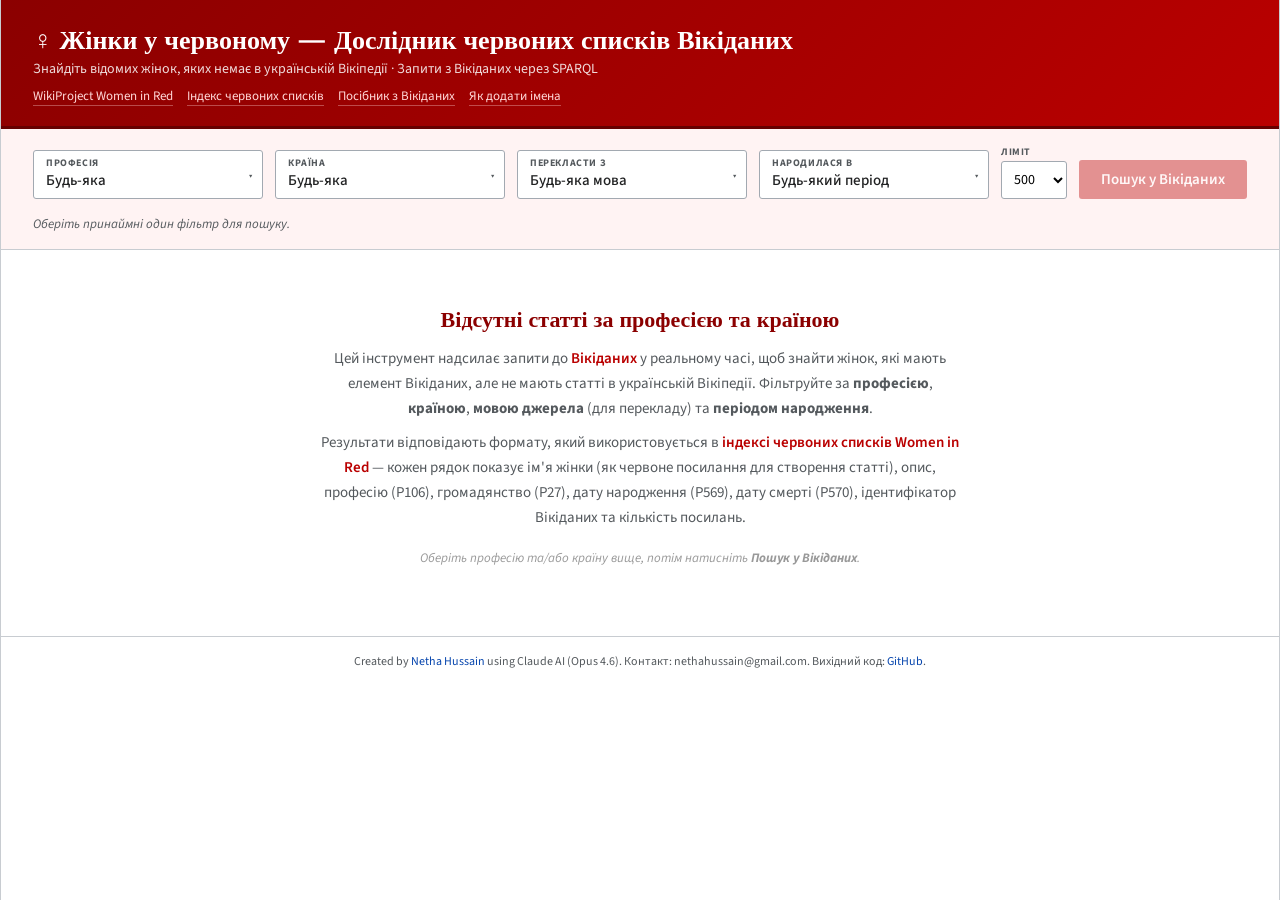
<file: tool-uk.html>
<!DOCTYPE html>
<html lang="uk">
<head>
<meta charset="UTF-8">
<meta name="viewport" content="width=device-width, initial-scale=1.0">
<title>Жінки у червоному — Дослідник червоних списків Вікіданих</title>
<link rel="icon" href="data:image/svg+xml,<svg xmlns='http://www.w3.org/2000/svg' viewBox='0 0 100 100'><text y='.9em' font-size='90'>♀</text></svg>">
<link href="https://fonts.googleapis.com/css2?family=Libre+Baskerville:ital,wght@0,400;0,700;1,400&family=Source+Sans+3:wght@400;500;600;700&display=swap" rel="stylesheet">
<style>
:root {
  --r:#BA0000;--rd:#8B0000;--rbg:#FFF3F3;
  --blue:#0645AD;--bg:#F6F6F6;--surface:#FFF;
  --border:#A2A9B1;--blight:#C8CCD1;--hdr:#EAECF0;
  --txt:#202122;--dim:#54595D;
}
*{margin:0;padding:0;box-sizing:border-box}
body{font-family:'Source Sans 3',sans-serif;background:var(--bg);color:var(--txt);-webkit-font-smoothing:antialiased}
a{color:var(--blue);text-decoration:none}a:hover{text-decoration:underline}

.page{max-width:1440px;margin:0 auto;background:var(--surface);min-height:100vh;border-left:1px solid var(--blight);border-right:1px solid var(--blight)}

.hdr{background:linear-gradient(135deg,var(--rd),var(--r));color:#fff;padding:24px 32px 20px;border-bottom:3px solid #660000}
.hdr h1{font-family:'Libre Baskerville',serif;font-size:26px;font-weight:700;margin-bottom:3px}
.hdr .sub{font-size:14px;opacity:.85}
.hdr-links{margin-top:8px;font-size:13px;display:flex;gap:14px;flex-wrap:wrap}
.hdr-links a{color:#FFD6D6;border-bottom:1px solid rgba(255,214,214,.35)}
.hdr-links a:hover{color:#fff;border-bottom-color:#fff;text-decoration:none}

.filters{padding:16px 32px;background:var(--rbg);border-bottom:1px solid var(--blight);display:flex;gap:12px;align-items:flex-end;flex-wrap:wrap}
.dd{position:relative;flex:1;min-width:200px;max-width:340px}
.dd-trigger{width:100%;display:flex;flex-direction:column;align-items:flex-start;padding:5px 12px 7px;background:#fff;border:1px solid var(--border);border-radius:3px;cursor:pointer;font-family:inherit;font-size:14px;position:relative;transition:border-color .15s}
.dd-trigger:hover{border-color:var(--r)}
.dd-trigger.has-val{border-color:var(--r);background:#FFF8F8}
.dd-label{font-size:10px;font-weight:700;text-transform:uppercase;letter-spacing:.06em;color:var(--dim)}
.dd-val{font-size:15px;color:var(--txt);font-weight:500}
.dd-chev{position:absolute;right:10px;top:50%;transform:translateY(-50%);font-size:11px;color:var(--dim)}
.dd-menu{position:absolute;top:calc(100% + 2px);left:0;right:0;background:#fff;border:1px solid var(--border);border-radius:3px;box-shadow:0 6px 20px rgba(0,0,0,.12);z-index:1000;max-height:370px;overflow-y:auto;scrollbar-width:thin}
.dd-search{width:100%;padding:9px 12px;border:none;border-bottom:1px solid var(--blight);font-family:inherit;font-size:14px;outline:none}
.dd-group{padding:7px 12px 3px;font-size:10px;font-weight:700;text-transform:uppercase;letter-spacing:.06em;color:var(--rd);background:#FAFAFA;border-top:1px solid var(--blight);position:sticky;top:0;z-index:1}
.dd-item{display:block;width:100%;text-align:left;padding:6px 12px 6px 20px;background:none;border:none;font-family:inherit;font-size:14px;color:var(--txt);cursor:pointer;transition:background .1s}
.dd-item:hover{background:var(--rbg)}
.dd-item.sel{background:#FFE0E0;font-weight:600;color:var(--rd)}
.dd-item.dd-clear{color:var(--r);font-weight:500;border-bottom:1px solid var(--blight);padding-left:12px}

.f-limit{display:flex;flex-direction:column;gap:2px}
.f-limit label{font-size:10px;font-weight:700;text-transform:uppercase;letter-spacing:.06em;color:var(--dim)}
.f-limit select{padding:7px 8px;border:1px solid var(--border);border-radius:3px;font-family:inherit;font-size:14px;background:#fff;cursor:pointer}

.go-btn{padding:9px 22px;background:var(--r);color:#fff;border:none;border-radius:3px;font-family:inherit;font-size:15px;font-weight:600;cursor:pointer;transition:background .15s;white-space:nowrap;display:flex;align-items:center;gap:8px;align-self:flex-end}
.go-btn:hover{background:var(--rd)}
.go-btn.off{opacity:.4;cursor:not-allowed}
.btn-spin{display:inline-block;width:14px;height:14px;border:2px solid rgba(255,255,255,.4);border-top-color:#fff;border-radius:50%;animation:sp .7s linear infinite}
@keyframes sp{to{transform:rotate(360deg)}}
.f-hint{width:100%;margin-top:4px;font-size:13px;color:var(--dim);font-style:italic}

.welcome{padding:56px 32px;text-align:center}
.welcome h2{font-family:'Libre Baskerville',serif;font-size:22px;color:var(--rd);margin-bottom:14px}
.welcome p{font-size:15px;color:var(--dim);max-width:640px;margin:0 auto 10px;line-height:1.65}
.wl{color:var(--r);font-weight:600}

.ld{padding:72px 32px;text-align:center}
.ld-spin{width:30px;height:30px;border:3px solid var(--blight);border-top-color:var(--r);border-radius:50%;animation:sp .7s linear infinite;margin:0 auto 14px}
.ld p{color:var(--dim);font-size:14px}
.ld .ld-sub{margin-top:5px;font-size:12px;color:#999}

.err{padding:36px 32px;text-align:center}
.err-box{display:inline-block;background:#FFF0F0;border:1px solid #FFCCCC;border-left:4px solid var(--r);padding:18px 24px;border-radius:3px;text-align:left;max-width:540px}
.err-box strong{color:var(--rd)}
.err-box p{margin-top:6px;font-size:14px;color:var(--dim);line-height:1.5}

.results{padding:18px 32px 36px}
.res-head{margin-bottom:14px;padding-bottom:10px;border-bottom:1px solid var(--blight)}
.res-head h2{font-family:'Libre Baskerville',serif;font-size:19px;color:var(--rd);margin-bottom:8px}
.res-intro{font-size:13px;color:var(--dim);line-height:1.6}
.res-intro a{color:var(--blue)}

.res-toolbar{display:flex;align-items:center;gap:14px;margin-bottom:6px;flex-wrap:wrap}
.res-count{font-size:14px;color:var(--dim)}
.res-filter{padding:5px 10px;border:1px solid var(--border);border-radius:3px;font-family:inherit;font-size:13px;width:200px}
.res-filter:focus{outline:none;border-color:var(--r)}
.sparql-btn{font-size:12px;color:var(--blue);border:1px solid var(--blight);padding:3px 10px;border-radius:3px;background:var(--bg)}
.sparql-btn:hover{background:#E8E8E8;text-decoration:none}

.tbl-wrap{overflow-x:auto}
table{width:100%;border-collapse:collapse;font-size:13px;line-height:1.5;border:1px solid var(--blight)}
thead tr{background:var(--hdr)}
th{padding:7px 6px;text-align:left;font-size:12px;font-weight:700;color:var(--txt);border:1px solid var(--blight);white-space:nowrap;user-select:none;vertical-align:bottom}
th.sortable{cursor:pointer}th.sortable:hover{background:#D9DDE2}
.sa{font-size:10px}.sa.dim{opacity:.3}
td{padding:4px 6px;border:1px solid var(--blight);vertical-align:top}
tbody tr:nth-child(even){background:#F8F9FA}
tbody tr:hover{background:#ECEEF1}

.c-num{text-align:right;color:var(--dim);width:38px;font-size:12px}
.c-name{white-space:nowrap}
.c-img{width:50px;text-align:center;padding:2px}
.c-img img{border-radius:3px;vertical-align:middle;max-height:50px;object-fit:cover}
.c-desc{color:var(--dim);font-size:12px;max-width:240px}
.c-occ{font-size:12px;max-width:200px}
.c-cty{font-size:13px;white-space:nowrap}
.c-date{white-space:nowrap;font-size:12px;text-align:center}
.c-item{white-space:nowrap;font-size:12px}
.c-sites{text-align:right;font-weight:600;width:56px}

.redlink{color:var(--r) !important;text-decoration:none}
.redlink:hover{text-decoration:underline}
.wd-link{color:var(--blue);font-family:monospace;font-size:12px}

.empty-msg{padding:36px;text-align:center;color:var(--dim);font-size:15px}
.res-foot{margin-top:14px;padding-top:10px;border-top:1px solid var(--blight);font-size:13px;color:var(--dim)}
.res-foot a{color:var(--blue)}

.page-footer{padding:16px 32px;border-top:1px solid var(--blight);font-size:12px;color:var(--dim);text-align:center}
.page-footer a{color:var(--blue)}

@media(max-width:768px){
  .hdr{padding:16px}.hdr h1{font-size:20px}
  .filters{padding:12px 16px;flex-direction:column}.dd{max-width:100%}
  .results{padding:12px 16px}
  .c-desc,.c-occ,.c-img{display:none}
  .res-filter{width:100%}
}
</style>
</head>
<body>
<div class="page" id="app">
  <!-- Header -->
  <header class="hdr">
    <h1>♀ Жінки у червоному — Дослідник червоних списків Вікіданих</h1>
    <p class="sub">Знайдіть відомих жінок, яких немає в українській Вікіпедії · Запити з Вікіданих через SPARQL</p>
    <div class="hdr-links">
      <a href="https://en.wikipedia.org/wiki/Wikipedia:WikiProject_Women_in_Red" target="_blank">WikiProject Women in Red</a>
      <a href="https://en.wikipedia.org/wiki/Wikipedia:WikiProject_Women_in_Red/Redlist_index" target="_blank">Індекс червоних списків</a>
      <a href="https://en.wikipedia.org/wiki/Wikipedia:WikiProject_Women_in_Red/Wikidata_redlist_guide" target="_blank">Посібник з Вікіданих</a>
      <a href="https://en.wikipedia.org/wiki/Wikipedia:WikiProject_Women_in_Red/How_to_add_names_to_Women_in_Red_lists" target="_blank">Як додати імена</a>
    </div>
  </header>

  <!-- Filters -->
  <div class="filters">
    <div class="dd" id="occ-dd">
      <button class="dd-trigger" onclick="toggleDropdown('occ')">
        <span class="dd-label">Професія</span>
        <span class="dd-val" id="occ-val">Будь-яка</span>
        <span class="dd-chev">▾</span>
      </button>
      <div class="dd-menu" id="occ-menu" style="display:none">
        <input class="dd-search" id="occ-search" placeholder="Пошук професій…" oninput="filterDropdown('occ')">
        <div id="occ-items"></div>
      </div>
    </div>
    <div class="dd" id="cty-dd">
      <button class="dd-trigger" onclick="toggleDropdown('cty')">
        <span class="dd-label">Країна</span>
        <span class="dd-val" id="cty-val">Будь-яка</span>
        <span class="dd-chev">▾</span>
      </button>
      <div class="dd-menu" id="cty-menu" style="display:none">
        <input class="dd-search" id="cty-search" placeholder="Пошук країн…" oninput="filterDropdown('cty')">
        <div id="cty-items"></div>
      </div>
    </div>
    <div class="dd" id="lang-dd">
      <button class="dd-trigger" onclick="toggleDropdown('lang')">
        <span class="dd-label">Перекласти з</span>
        <span class="dd-val" id="lang-val">Будь-яка мова</span>
        <span class="dd-chev">▾</span>
      </button>
      <div class="dd-menu" id="lang-menu" style="display:none">
        <input class="dd-search" id="lang-search" placeholder="Пошук мов…" oninput="filterDropdown('lang')">
        <div id="lang-items"></div>
      </div>
    </div>
    <div class="dd" id="era-dd">
      <button class="dd-trigger" onclick="toggleDropdown('era')">
        <span class="dd-label">Народилася в</span>
        <span class="dd-val" id="era-val">Будь-який період</span>
        <span class="dd-chev">▾</span>
      </button>
      <div class="dd-menu" id="era-menu" style="display:none">
        <input class="dd-search" id="era-search" placeholder="Пошук періодів…" oninput="filterDropdown('era')">
        <div id="era-items"></div>
      </div>
    </div>
    <div class="f-limit">
      <label>Ліміт</label>
      <select id="limit-select">
        <option value="100">100</option>
        <option value="200">200</option>
        <option value="500" selected>500</option>
        <option value="1000">1000</option>
      </select>
    </div>
    <button class="go-btn off" id="go-btn" onclick="doSearch()" disabled>Пошук у Вікіданих</button>
    <p class="f-hint" id="f-hint">Оберіть принаймні один фільтр для пошуку.</p>
  </div>

  <!-- Content -->
  <div id="content">
    <div class="welcome">
      <h2>Відсутні статті за професією та країною</h2>
      <p>
        Цей інструмент надсилає запити до <a class="wl" href="https://www.wikidata.org" target="_blank">Вікіданих</a> у
        реальному часі, щоб знайти жінок, які мають елемент Вікіданих, але не мають статті в українській Вікіпедії.
        Фільтруйте за <strong>професією</strong>, <strong>країною</strong>, <strong>мовою джерела</strong> (для перекладу) та <strong>періодом народження</strong>.
      </p>
      <p>
        Результати відповідають формату, який використовується в
        <a class="wl" href="https://en.wikipedia.org/wiki/Wikipedia:WikiProject_Women_in_Red/Redlist_index" target="_blank">
          індексі червоних списків Women in Red
        </a> — кожен рядок показує ім'я жінки (як червоне посилання для створення статті), опис, професію (P106),
        громадянство (P27), дату народження (P569), дату смерті (P570), ідентифікатор Вікіданих та кількість посилань.
      </p>
      <p style="margin-top:18px;font-size:13px;font-style:italic;color:#999">
        Оберіть професію та/або країну вище, потім натисніть <strong>Пошук у Вікіданих</strong>.
      </p>
    </div>
  </div>

  <!-- Footer -->
  <div class="page-footer">
    Created by <a href="https://en.wikipedia.org/wiki/User:Netha_Hussain" target="_blank">Netha Hussain</a> using Claude AI (Opus 4.6). Контакт: nethahussain&#64;gmail.com. Вихідний код: <a href="https://github.com/nethahussain/wir-redlist-explorer" target="_blank">GitHub</a>.
  </div>
</div>

<script>
// ── DATA ─────────────────────────────────────────────────────────────────────
const OCCUPATIONS = {
  "Academics":["Q3400985"],
  "Activists":["Q15253558"],
  "Actors":["Q33999"],
  "Alpine skiers":["Q4144610"],
  "Animators":["Q266569"],
  "Anthropologists":["Q4773904"],
  "Archaeologists":["Q3621491"],
  "Archers":["Q13382355"],
  "Architects":["Q42973"],
  "Art critics":["Q4164507"],
  "Art historians":["Q1792450"],
  "Astronauts":["Q11631"],
  "Astronomers":["Q11063"],
  "Astrophysicists":["Q752129"],
  "Athletes":["Q2066131"],
  "Authors":["Q482980"],
  "Aviators":["Q2095549"],
  "Badminton players":["Q13141064"],
  "Bankers":["Q806798"],
  "Basketball players":["Q3665646"],
  "Biographers":["Q18814623"],
  "Biologists":["Q864503"],
  "Botanists":["Q2374149"],
  "Boxers":["Q11338576"],
  "Businesspeople":["Q43845","Q131524"],
  "Calligraphers":["Q3303330"],
  "Canoeists":["Q13382566"],
  "Cartoonists":["Q1114448"],
  "Ceramicists":["Q7541856"],
  "Chemists":["Q593644"],
  "Chess players":["Q10873124"],
  "Children's writers":["Q4853732"],
  "Choreographers":["Q2490358"],
  "Civil rights activists":["Q1021386"],
  "Collectors":["Q3243461"],
  "Columnists":["Q1086863"],
  "Comedians":["Q245068"],
  "Comics writers":["Q11892507"],
  "Composers":["Q36834"],
  "Computer scientists":["Q82594"],
  "Conductors (music)":["Q158852"],
  "Cooks & chefs":["Q3499072"],
  "Costume designers":["Q1323191"],
  "Cricketers":["Q12299841"],
  "Critics":["Q6430706"],
  "Cross-country skiers":["Q13382608"],
  "Curators":["Q674426"],
  "Cyclists":["Q2309784"],
  "Dancers":["Q5716684"],
  "Dentists":["Q27349"],
  "Diplomats":["Q193391"],
  "Ecologists":["Q15839134"],
  "Economists":["Q188094"],
  "Editors":["Q1607826"],
  "Educational specialists":["Q5341303","Q1569495","Q901222"],
  "Educators":["Q1056391","Q37226","Q974144"],
  "Engineers":["Q81096"],
  "Engravers":["Q329439"],
  "Entomologists":["Q3055126"],
  "Environmentalists":["Q3578589"],
  "Epidemiologists":["Q12765408"],
  "Equestrians":["Q13382603"],
  "Essayists":["Q11774202"],
  "Explorers":["Q11900058"],
  "Fashion designers":["Q3501317"],
  "Feminists":["Q34074720"],
  "Fencers":["Q13381689"],
  "Figure skaters":["Q13381572"],
  "Film critics":["Q1350157"],
  "Film directors":["Q2526255"],
  "Film producers":["Q3282637"],
  "Firefighters":["Q107711"],
  "Flautists":["Q12902372"],
  "Folklorists":["Q15214752"],
  "Football players":["Q937857"],
  "Geneticists":["Q3126128"],
  "Geographers":["Q901402"],
  "Geologists":["Q520549"],
  "Graphic designers":["Q627325"],
  "Guitarists":["Q855091"],
  "Gymnasts":["Q15117302"],
  "Gynecologists":["Q15924224"],
  "Harpists":["Q3127709"],
  "Historians":["Q201788"],
  "Hockey players":["Q11774891"],
  "Human rights activists":["Q1476215"],
  "Illustrators":["Q644687"],
  "Industrialists":["Q6606110"],
  "Inventors":["Q205375"],
  "Jewellery designers":["Q2519376"],
  "Journalists":["Q1930187"],
  "Judges":["Q16533"],
  "Judokas":["Q6665249"],
  "Labor activists":["Q7886765"],
  "Lawyers":["Q40348"],
  "Librarians":["Q182436"],
  "Linguists":["Q14467526"],
  "Literary critics":["Q4263842"],
  "Magistrates":["Q4594605"],
  "Managers":["Q2462658"],
  "Martial artists":["Q14373094"],
  "Mathematicians":["Q170790"],
  "Midwives":["Q185196"],
  "Military personnel":["Q47064"],
  "Miniaturists":["Q10862983"],
  "Missionaries":["Q219477"],
  "Models":["Q4610556"],
  "Monarchs":["Q116"],
  "Muralists":["Q3374326"],
  "Musicians":["Q639669"],
  "Neuroscientists":["Q6337803"],
  "Aristocrats":["Q2478141"],
  "Notaries":["Q189010"],
  "Novelists":["Q6625963"],
  "Nuns":["Q191808"],
  "Nurses":["Q186360"],
  "Opera singers":["Q2865819"],
  "Organists":["Q765778"],
  "Painters":["Q1028181"],
  "Paleontologists":["Q1662561"],
  "Pediatricians":["Q1919436"],
  "Pharmacists":["Q105186"],
  "Philologists":["Q13418253"],
  "Photographers":["Q33231"],
  "Philanthropists":["Q12362622"],
  "Physicians":["Q39631"],"Physicists":["Q169470"],
  "Pianists":["Q486748"],
  "Playwrights":["Q214917"],
  "Poets":["Q49757"],
  "Police officers":["Q361593"],
  "Politicians":["Q82955"],
  "Presenters":["Q13590141"],
  "Printmakers":["Q11569986"],
  "Professors":["Q121594"],
  "Prosecutors":["Q600751"],
  "Psychiatrists":["Q211346"],
  "Psychologists":["Q212980"],
  "Publishers":["Q2516866"],
  "Radio presenters":["Q2722764"],
  "Religious leaders":["Q2259451"],
  "Researchers":["Q1650915"],
  "Resistance fighters":["Q1397808"],
  "Revolutionaries":["Q3242115"],
  "Rowers":["Q13382576"],
  "Rugby players":["Q14089670"],
  "Sailors":["Q476246"],
  "Screenwriters":["Q28389"],
  "Sculptors":["Q1281618"],
  "Shooters":["Q17486376"],
  "Singers":["Q177220"],
  "Social workers":["Q7019111"],
  "Sociologists":["Q2306091"],
  "Songwriters":["Q753110"],
  "Speed skaters":["Q15117395"],
  "Spies":["Q9352089"],
  "Statisticians":["Q2732142"],
  "Suffragists":["Q27532437"],
  "Surgeons":["Q774306"],
  "Swimmers":["Q10843402"],
  "Table tennis players":["Q13219587"],
  "Technologists":["Q5482740"],
  "Television presenters":["Q947873"],
  "Tennis players":["Q10833314"],
  "Textile artists":["Q5322166"],
  "Theatre directors":["Q3387717"],
  "Theologians":["Q1234713"],
  "Track & field athletes":["Q11513337"],
  "Trade unionists":["Q15627169"],
  "Translators":["Q333634"],
  "University teachers":["Q1622272"],
  "Veterinarians":["Q202883"],
  "Violinists":["Q1259917"],
  "Visual artists":["Q3391743"],
  "Voice actresses":["Q2405480"],
  "Volleyball players":["Q15117415"],
  "Water polo players":["Q17524364"],
  "Weavers":["Q18939491"],
  "Weightlifters":["Q13381376"],
  "Wrestlers":["Q13474373"],
  "Writers":["Q36180"],
  "Zoologists":["Q350979"]
};

const COUNTRIES = {
  "Africa": {
    "Algeria":"Q262","Cameroon":"Q1009","DR Congo":"Q974","Egypt":"Q79",
    "Ethiopia":"Q115","Ghana":"Q117","Kenya":"Q114","Madagascar":"Q1019",
    "Malawi":"Q1020","Morocco":"Q1028","Mozambique":"Q1029","Nigeria":"Q1033",
    "Rwanda":"Q1037","Senegal":"Q1041","South Africa":"Q258",
    "Tanzania":"Q924","Tunisia":"Q948","Uganda":"Q1036","Zimbabwe":"Q954"
  },
  "Americas": {
    "Argentina":"Q414","Bolivia":"Q750","Brazil":"Q155","Canada":"Q16",
    "Chile":"Q298","Colombia":"Q739","Cuba":"Q241","Ecuador":"Q736",
    "Guatemala":"Q774","Haiti":"Q790","Jamaica":"Q766","Mexico":"Q96",
    "Paraguay":"Q733","Peru":"Q419","Trinidad & Tobago":"Q754",
    "United States":"Q30","Uruguay":"Q77","Venezuela":"Q717"
  },
  "Asia": {
    "Afghanistan":"Q889","Bangladesh":"Q902","Cambodia":"Q424",
    "China":"Q148","India":"Q668","Indonesia":"Q252","Iran":"Q794",
    "Iraq":"Q796","Israel":"Q801","Japan":"Q17","Kazakhstan":"Q232",
    "South Korea":"Q884","Malaysia":"Q833","Mongolia":"Q711",
    "Myanmar":"Q836","Nepal":"Q837","Pakistan":"Q843",
    "Philippines":"Q928","Singapore":"Q334","Sri Lanka":"Q854",
    "Taiwan":"Q865","Thailand":"Q869","Turkey":"Q43","Vietnam":"Q881"
  },
  "Europe": {
    "Albania":"Q222","Austria":"Q40","Belgium":"Q31",
    "Bosnia & Herzegovina":"Q225","Bulgaria":"Q219","Croatia":"Q224",
    "Czech Republic":"Q213","Denmark":"Q35","Estonia":"Q191",
    "Finland":"Q33","France":"Q142","Germany":"Q183","Greece":"Q41",
    "Hungary":"Q28","Iceland":"Q189","Ireland":"Q27","Italy":"Q38",
    "Latvia":"Q211","Lithuania":"Q37","Netherlands":"Q55","Norway":"Q20",
    "Poland":"Q36","Portugal":"Q45","Romania":"Q218","Russia":"Q159",
    "Serbia":"Q403","Slovakia":"Q214","Slovenia":"Q215","Spain":"Q29",
    "Sweden":"Q34","Switzerland":"Q39","Ukraine":"Q212",
    "United Kingdom":"Q145"
  },
  "West Asia": {
    "Bahrain":"Q398","Jordan":"Q810","Kuwait":"Q817","Lebanon":"Q822",
    "Oman":"Q842","Palestine":"Q219060","Qatar":"Q846",
    "Saudi Arabia":"Q851","Syria":"Q858","United Arab Emirates":"Q878",
    "Yemen":"Q805"
  },
  "Oceania & Pacific": {
    "Australia":"Q408","Fiji":"Q712","New Zealand":"Q664",
    "Papua New Guinea":"Q691","Samoa":"Q683"
  }
};

const LANGUAGES = {
  "Arabic":"ar","Bengali":"bn","Catalan":"ca","Chinese":"zh",
  "Czech":"cs","Danish":"da","Dutch":"nl","Esperanto":"eo",
  "Finnish":"fi","French":"fr","German":"de","Greek":"el",
  "Hebrew":"he","Hindi":"hi","Hungarian":"hu","Indonesian":"id",
  "Italian":"it","Japanese":"ja","Korean":"ko","Malay":"ms",
  "Norwegian":"no","Persian":"fa","Polish":"pl","Portuguese":"pt",
  "Romanian":"ro","Russian":"ru","Serbian":"sr","Spanish":"es",
  "Swedish":"sv","Tamil":"ta","Thai":"th","Turkish":"tr",
  "Ukrainian":"uk","Urdu":"ur","Vietnamese":"vi"
};

const ERAS = {};
// Centuries
for (let c = 21; c >= 1; c--) {
  const s = c === 21 ? '2000' : c === 20 ? '1900' : c === 19 ? '1800' : c === 18 ? '1700'
    : c === 17 ? '1600' : c === 16 ? '1500' : c === 15 ? '1400' : c === 14 ? '1300'
    : c === 13 ? '1200' : c === 12 ? '1100' : c === 11 ? '1000' : c === 10 ? '0900'
    : c === 9 ? '0800' : c === 8 ? '0700' : c === 7 ? '0600' : c === 6 ? '0500'
    : c === 5 ? '0400' : c === 4 ? '0300' : c === 3 ? '0200' : c === 2 ? '0100' : '0001';
  const e = c === 21 ? '2099' : c === 20 ? '1999' : c === 19 ? '1899' : c === 18 ? '1799'
    : c === 17 ? '1699' : c === 16 ? '1599' : c === 15 ? '1499' : c === 14 ? '1399'
    : c === 13 ? '1299' : c === 12 ? '1199' : c === 11 ? '1099' : c === 10 ? '0999'
    : c === 9 ? '0899' : c === 8 ? '0799' : c === 7 ? '0699' : c === 6 ? '0599'
    : c === 5 ? '0499' : c === 4 ? '0399' : c === 3 ? '0299' : c === 2 ? '0199' : '0099';
  const suf = c === 1 ? 'st' : c === 2 ? 'nd' : c === 3 ? 'rd' : 'th';
  ERAS[c + suf + ' century'] = {start: s, end: e};
}
// Decades (1500s–2020s)
for (let d = 2020; d >= 1500; d -= 10) {
  ERAS[d + 's'] = {start: '' + d, end: '' + (d + 9)};
}

const ALL_LANG = Object.entries(LANGUAGES).map(([name, code]) => ({name, code})).sort((a,b) => a.name.localeCompare(b.name));
const ALL_ERA = Object.entries(ERAS).map(([name, range]) => ({name, ...range}));

// ── STATE ────────────────────────────────────────────────────────────────────
let selectedOcc = null;   // {name, qids}
let selectedCty = null;   // {name, qId, region}
let selectedLang = null;  // {name, code}
let selectedEra = null;   // {name, start, end}
let currentResults = [];
let sortCol = "sites";
let sortDir = "desc";
let tableFilterText = "";
let isLoading = false;
let lastQuery = "";

// ── FLATTEN ──────────────────────────────────────────────────────────────────
function flattenOcc() {
  const out = [];
  for (const [name, qids] of Object.entries(OCCUPATIONS))
    out.push({name, qids});
  out.sort((a,b) => a.name.localeCompare(b.name));
  return out;
}
function flattenCty() {
  const out = [];
  for (const [region, items] of Object.entries(COUNTRIES))
    for (const [name, qId] of Object.entries(items))
      out.push({region, name, qId});
  out.sort((a,b) => a.name.localeCompare(b.name));
  return out;
}
const ALL_OCC = flattenOcc();
const ALL_CTY = flattenCty();

// ── DROPDOWN LOGIC ───────────────────────────────────────────────────────────
function getItemsForType(type) {
  if (type === 'occ') return ALL_OCC;
  if (type === 'cty') return ALL_CTY;
  if (type === 'lang') return ALL_LANG;
  if (type === 'era') return ALL_ERA;
  return [];
}
function getSelectedForType(type) {
  if (type === 'occ') return selectedOcc;
  if (type === 'cty') return selectedCty;
  if (type === 'lang') return selectedLang;
  if (type === 'era') return selectedEra;
  return null;
}

function buildDropdownItems(type) {
  const container = document.getElementById(type + '-items');
  const items = getItemsForType(type);
  const showGroups = type === 'cty';
  const groupKey = 'region';
  const search = document.getElementById(type + '-search').value.toLowerCase();
  const selected = getSelectedForType(type);

  const filtered = items.filter(o =>
    o.name.toLowerCase().includes(search) ||
    (showGroups && o[groupKey].toLowerCase().includes(search))
  );

  let html = '';
  if (selected) {
    html += `<button class="dd-item dd-clear" onclick="clearSelection('${type}')">✕ Очистити</button>`;
  }
  let lastGroup = '';
  for (const o of filtered) {
    if (showGroups && o[groupKey] !== lastGroup) {
      lastGroup = o[groupKey];
      html += `<div class="dd-group">${esc(lastGroup)}</div>`;
    }
    const isSel = selected && selected.name === o.name;
    const pad = showGroups ? '' : ' style="padding-left:12px"';
    html += `<button class="dd-item${isSel ? ' sel' : ''}"${pad} onclick="selectItem('${type}','${esc(o.name)}')">${esc(o.name)}</button>`;
  }
  container.innerHTML = html;
}

function toggleDropdown(type) {
  ['occ','cty','lang','era'].filter(t => t !== type).forEach(t =>
    document.getElementById(t + '-menu').style.display = 'none');
  const menu = document.getElementById(type + '-menu');
  const vis = menu.style.display === 'none';
  menu.style.display = vis ? 'block' : 'none';
  if (vis) {
    document.getElementById(type + '-search').value = '';
    buildDropdownItems(type);
    document.getElementById(type + '-search').focus();
  }
}

function filterDropdown(type) {
  buildDropdownItems(type);
}

function selectItem(type, name) {
  const items = getItemsForType(type);
  const found = items.find(o => o.name === name) || null;
  const defaults = {occ:'Будь-яка', cty:'Будь-яка', lang:'Будь-яка мова', era:'Будь-який період'};
  if (type === 'occ') selectedOcc = found;
  else if (type === 'cty') selectedCty = found;
  else if (type === 'lang') selectedLang = found;
  else if (type === 'era') selectedEra = found;
  document.getElementById(type + '-val').textContent = name;
  document.getElementById(type + '-dd').querySelector('.dd-trigger').classList.add('has-val');
  document.getElementById(type + '-menu').style.display = 'none';
  updateSearchBtn();
}

function clearSelection(type) {
  const defaults = {occ:'Будь-яка', cty:'Будь-яка', lang:'Будь-яка мова', era:'Будь-який період'};
  if (type === 'occ') selectedOcc = null;
  else if (type === 'cty') selectedCty = null;
  else if (type === 'lang') selectedLang = null;
  else if (type === 'era') selectedEra = null;
  document.getElementById(type + '-val').textContent = defaults[type];
  document.getElementById(type + '-dd').querySelector('.dd-trigger').classList.remove('has-val');
  document.getElementById(type + '-menu').style.display = 'none';
  updateSearchBtn();
}

function updateSearchBtn() {
  const btn = document.getElementById('go-btn');
  const hint = document.getElementById('f-hint');
  const can = selectedOcc || selectedCty || selectedLang || selectedEra;
  btn.disabled = !can || isLoading;
  btn.classList.toggle('off', !can);
  hint.style.display = can ? 'none' : 'block';
}

// Close dropdowns on outside click
document.addEventListener('mousedown', function(e) {
  ['occ','cty','lang','era'].forEach(t => {
    if (!document.getElementById(t + '-dd').contains(e.target))
      document.getElementById(t + '-menu').style.display = 'none';
  });
});

// ── SPARQL ───────────────────────────────────────────────────────────────────
function buildQuery(occQIds, ctyQId, langCode, era, limit) {
  const hasOcc = occQIds && occQIds.length > 0;
  const hasCty = !!ctyQId;
  const hasLang = !!langCode;
  const hasEra = !!era;
  const occValues = hasOcc ? occQIds.map(q => 'wd:' + q).join(' ') : '';
  const occFilter = hasOcc ? '?item wdt:P106 ?occ . VALUES ?occ { ' + occValues + ' }' : '';
  const ctyFilter = hasCty
    ? '{ { ?item (wdt:P27|wdt:P17|wdt:P495|wdt:P1532) wd:' + ctyQId + ' . } UNION { ?item (wdt:P19/wdt:P17) wd:' + ctyQId + ' . } }'
    : '';
  const langFilter = hasLang
    ? `?srcArticle schema:about ?item ; schema:isPartOf <https://${langCode}.wikipedia.org/> .`
    : '';
  const eraFilter = hasEra
    ? `?item wdt:P569 ?_dob_filter . FILTER(?_dob_filter >= "${era.start}-01-01"^^xsd:dateTime && ?_dob_filter < "${String(parseInt(era.end)+1).padStart(4,'0')}-01-01"^^xsd:dateTime)`
    : '';

  return `SELECT ?item ?itemLabel ?itemDescription
  (SAMPLE(?_dob) AS ?dob) (SAMPLE(?_dod) AS ?dod)
  (GROUP_CONCAT(DISTINCT ?_countryLabel; separator=", ") AS ?countryLabel)
  (GROUP_CONCAT(DISTINCT ?_occLabel; separator=", ") AS ?occupations)
  (SAMPLE(?_image) AS ?image)
  (COUNT(DISTINCT ?sitelink) AS ?sites)
WHERE {
  ?item wdt:P31 wd:Q5 ;
        wdt:P21 wd:Q6581072 .
  ${occFilter}
  ${ctyFilter}
  ${langFilter}
  ${eraFilter}
  OPTIONAL { ?item wdt:P569 ?_dob . }
  OPTIONAL { ?item wdt:P570 ?_dod . }
  OPTIONAL { ?item wdt:P27 ?_country . ?_country rdfs:label ?_countryLabel . FILTER(LANG(?_countryLabel) IN ("uk", "en", "mul")) }
  OPTIONAL { ?item wdt:P106 ?_occItem . ?_occItem rdfs:label ?_occLabel . FILTER(LANG(?_occLabel) IN ("uk", "en", "mul")) }
  OPTIONAL { ?item wdt:P18 ?_image . }
  OPTIONAL { ?sitelink schema:about ?item . }
  FILTER NOT EXISTS {
    ?article schema:about ?item ;
             schema:isPartOf <https://uk.wikipedia.org/> .
  }
  SERVICE wikibase:label { bd:serviceParam wikibase:language "uk,en,mul" . }
}
GROUP BY ?item ?itemLabel ?itemDescription
ORDER BY DESC(?sites)
LIMIT ${limit}`;
}

function fmtDate(ds) {
  if (!ds) return '';
  try {
    const d = new Date(ds);
    if (isNaN(d)) return ds;
    const y = d.getUTCFullYear();
    const m = d.getUTCMonth() + 1;
    const day = d.getUTCDate();
    if (y < 0) return Math.abs(y) + ' BCE';
    if (m === 1 && day === 1) return '' + y;
    const months = ['Jan','Feb','Mar','Apr','May','Jun','Jul','Aug','Sep','Oct','Nov','Dec'];
    return day + ' ' + months[m-1] + ' ' + y;
  } catch(e) { return ds; }
}

function getQid(uri) {
  if (!uri) return '';
  const m = uri.match(/Q\d+$/);
  return m ? m[0] : '';
}

function esc(s) {
  const d = document.createElement('div');
  d.textContent = s;
  return d.innerHTML;
}

function thumbUrl(commonsUrl, width) {
  if (!commonsUrl) return '';
  // URL from SPARQL looks like http://commons.wikimedia.org/wiki/Special:FilePath/Name.jpg
  // Append ?width=N for a thumbnail
  return commonsUrl.replace('http://', 'https://') + '?width=' + (width || 50);
}

function openSparql() {
  if (lastQuery) {
    window.open('https://query.wikidata.org/#' + encodeURIComponent(lastQuery), '_blank');
  }
}

async function fetchWithRetry(url, maxRetries) {
  let lastError;
  for (let attempt = 0; attempt < maxRetries; attempt++) {
    try {
      const controller = new AbortController();
      const timeout = setTimeout(() => controller.abort(), 60000); // 60s timeout
      const resp = await fetch(url, {
        headers: { 'Accept': 'application/sparql-results+json' },
        signal: controller.signal
      });
      clearTimeout(timeout);
      if (resp.status === 429 || resp.status === 502 || resp.status === 503) {
        // Rate limited or overloaded — wait and retry
        const wait = (attempt + 1) * 3000;
        document.querySelector('.ld p').textContent =
          'Сервер зайнятий, повтор через ' + ((wait/1000)|0) + ' с… (спроба ' + (attempt+2) + '/' + maxRetries + ')';
        await new Promise(r => setTimeout(r, wait));
        continue;
      }
      if (!resp.ok) throw new Error('SPARQL ' + resp.status + ': ' + resp.statusText);
      return await resp.json();
    } catch(e) {
      lastError = e;
      if (e.name === 'AbortError') {
        lastError = new Error('Час запиту вичерпано (60 секунд)');
      }
      if (attempt < maxRetries - 1) {
        const wait = (attempt + 1) * 2000;
        const ldP = document.querySelector('.ld p');
        if (ldP) ldP.textContent =
          'Проблема з\'єднання, повтор через ' + ((wait/1000)|0) + ' с… (спроба ' + (attempt+2) + '/' + maxRetries + ')';
        await new Promise(r => setTimeout(r, wait));
      }
    }
  }
  throw lastError;
}

// ── SEARCH ───────────────────────────────────────────────────────────────────
async function doSearch() {
  if (!selectedOcc && !selectedCty && !selectedLang && !selectedEra) return;
  isLoading = true;
  updateSearchBtn();
  document.getElementById('go-btn').innerHTML = '<span class="btn-spin"></span> Запит…';

  const content = document.getElementById('content');
  content.innerHTML = `
    <div class="ld">
      <div class="ld-spin"></div>
      <p>Запит до SPARQL-сервісу Вікіданих для пошуку відсутніх жінок…</p>
      <p class="ld-sub">Складні запити можуть тривати 10–30 секунд</p>
    </div>`;

  const limit = parseInt(document.getElementById('limit-select').value);

  try {
    const query = buildQuery(
      selectedOcc ? selectedOcc.qids : null,
      selectedCty ? selectedCty.qId : null,
      selectedLang ? selectedLang.code : null,
      selectedEra ? {start: selectedEra.start, end: selectedEra.end} : null,
      limit
    );
    lastQuery = query;
    const url = 'https://query.wikidata.org/sparql?query=' + encodeURIComponent(query) + '&format=json';

    // Fetch with timeout + retry
    const data = await fetchWithRetry(url, 4);

    const seen = new Set();
    currentResults = data.results.bindings
      .map(b => ({
        qid: getQid(b.item?.value),
        name: b.itemLabel?.value || '',
        description: b.itemDescription?.value || '',
        dob: fmtDate(b.dob?.value),
        dod: fmtDate(b.dod?.value),
        country: b.countryLabel?.value || '',
        occupations: b.occupations?.value || '',
        image: b.image?.value || '',
        sites: parseInt(b.sites?.value) || 0
      }))
      .filter(r => {
        if (!r.qid || seen.has(r.qid) || /^Q\d+$/.test(r.name)) return false;
        seen.add(r.qid);
        return true;
      });

    sortCol = 'sites';
    sortDir = 'desc';
    tableFilterText = '';
    renderResults();
  } catch(e) {
    const msg = e.message || 'Невідома помилка';
    const isTimeout = msg.includes('timed out');
    const isFetch = msg.includes('Failed to fetch') || msg.includes('NetworkError') || msg.includes('network');
    let advice = 'Сервер Вікіданих може бути тимчасово перевантажений. Спробуйте зменшити ліміт або звузити вибір.';
    if (isTimeout) advice = 'Запит тривав занадто довго. Спробуйте обрати <b>і</b> професію, <b>і</b> країну, або зменшіть ліміт до 100 чи 200.';
    if (isFetch) advice = 'Не вдалося з\u0027єднатися з сервером Вікіданих. Перевірте інтернет-з\u0027єднання та спробуйте ще раз. Якщо проблема не зникає, сервер SPARQL може бути тимчасово недоступний — перевірте його <a href="https://query.wikidata.org/" target="_blank">статус тут</a>.';
    content.innerHTML = `
      <div class="err"><div class="err-box">
        <strong>Помилка запиту</strong>
        <p>${esc(msg)}</p>
        <p style="margin-top:6px;font-size:12px">${advice}</p>
        <p style="margin-top:8px"><button onclick="doSearch()" style="padding:6px 16px;cursor:pointer;border:1px solid #a2a9b1;border-radius:3px;background:#f8f9fa;font-family:inherit;font-size:14px">↻ Повторити</button></p>
      </div></div>`;
  } finally {
    isLoading = false;
    updateSearchBtn();
    document.getElementById('go-btn').textContent = 'Пошук у Вікіданих';
  }
}

// ── RENDER RESULTS ───────────────────────────────────────────────────────────
function renderResults() {
  const titleParts = [];
  if (selectedOcc) titleParts.push(selectedOcc.name);
  if (selectedCty) titleParts.push(selectedCty.name);
  if (selectedLang) titleParts.push('з ' + selectedLang.name + ' Вікіпедії');
  if (selectedEra) titleParts.push('народжені ' + selectedEra.name);
  const title = titleParts.join(' — ');

  // Filter
  const q = tableFilterText.toLowerCase();
  let filtered = currentResults;
  if (q) {
    filtered = filtered.filter(r =>
      (r.name||'').toLowerCase().includes(q) ||
      (r.description||'').toLowerCase().includes(q) ||
      (r.country||'').toLowerCase().includes(q) ||
      (r.occupations||'').toLowerCase().includes(q)
    );
  }

  // Sort
  const sorted = [...filtered].sort((a, b) => {
    let av = a[sortCol], bv = b[sortCol];
    if (sortCol === 'sites') { av = Number(av)||0; bv = Number(bv)||0; }
    else { av = (av||'').toLowerCase(); bv = (bv||'').toLowerCase(); }
    if (av < bv) return sortDir === 'asc' ? -1 : 1;
    if (av > bv) return sortDir === 'asc' ? 1 : -1;
    return 0;
  });

  function sortArrow(col) {
    if (sortCol === col) return `<span class="sa">${sortDir === 'asc' ? ' ↑' : ' ↓'}</span>`;
    return '<span class="sa dim"> ⇅</span>';
  }

  let rows = '';
  for (let i = 0; i < sorted.length; i++) {
    const r = sorted[i];
    const wpTitle = encodeURIComponent(r.name.replace(/ /g, '_'));
    rows += `<tr>
      <td class="c-num">${i+1}</td>
      <td class="c-name"><a href="https://uk.wikipedia.org/w/index.php?title=${wpTitle}&action=edit&redlink=1" target="_blank" class="redlink" title="Створити «${esc(r.name)}» в українській Вікіпедії">${esc(r.name)}</a></td>
      <td class="c-img">${r.image ? '<img src="' + thumbUrl(r.image, 50) + '" loading="lazy" alt="" width="50">' : ''}</td>
      <td class="c-desc">${esc(r.description)}</td>
      <td class="c-occ">${esc(r.occupations)}</td>
      <td class="c-cty">${esc(r.country)}</td>
      <td class="c-date">${esc(r.dob)}</td>
      <td class="c-date">${esc(r.dod)}</td>
      <td class="c-item"><a href="https://www.wikidata.org/wiki/${r.qid}" target="_blank" class="wd-link">${r.qid}</a></td>
      <td class="c-sites">${r.sites}</td>
    </tr>`;
  }

  document.getElementById('content').innerHTML = `
    <div class="results">
      <div class="res-head">
        <h2>Відсутні статті: ${esc(title)}</h2>
        <p class="res-intro">
          Ця таблиця відсутніх біографій жінок згенерована за допомогою
          <a href="https://www.wikidata.org" target="_blank">Вікіданих</a> для
          <a href="https://en.wikipedia.org/wiki/Wikipedia:WikiProject_Women_in_Red" target="_blank">Wikipedia:WikiProject Women in Red</a>.
          Таблицю можна сортувати, натиснувши на заголовки стовпців.
          Стовпець <strong>посилання</strong> показує кількість посилань на інформацію про жінку в інших
          проєктах Вікімедіа і часто є індикатором значущості.
        </p>
      </div>
      <div class="res-toolbar">
        <span class="res-count">∑ <strong>${filtered.length}</strong> елементів</span>
        <input class="res-filter" type="text" placeholder="Фільтрувати таблицю…" value="${esc(tableFilterText)}" oninput="onTableFilter(this.value)">
        <a class="sparql-btn" href="#" onclick="openSparql(); return false;" title="Відкрити запит у Wikidata Query Service">SPARQL ↗</a>
      </div>
      <div class="tbl-wrap">
        <table>
          <thead><tr>
            <th class="c-num">#</th>
            <th class="c-name sortable" onclick="onSort('name')">ім'я${sortArrow('name')}</th>
            <th class="c-img">зображення</th>
            <th class="c-desc">опис</th>
            <th class="c-occ sortable" onclick="onSort('occupations')">професія (P106)${sortArrow('occupations')}</th>
            <th class="c-cty sortable" onclick="onSort('country')">громадянство (P27)${sortArrow('country')}</th>
            <th class="c-date sortable" onclick="onSort('dob')">дата народження (P569)${sortArrow('dob')}</th>
            <th class="c-date sortable" onclick="onSort('dod')">дата смерті (P570)${sortArrow('dod')}</th>
            <th class="c-item">елемент</th>
            <th class="c-sites sortable" onclick="onSort('sites')">посилання${sortArrow('sites')}</th>
          </tr></thead>
          <tbody>${rows}</tbody>
        </table>
        ${sorted.length === 0 ? '<div class="empty-msg">Результатів не знайдено' + (tableFilterText ? ' за вашим фільтром' : '') + '.</div>' : ''}
      </div>
      <div class="res-foot">
        Цей список згенеровано з <a href="https://www.wikidata.org" target="_blank">Вікіданих</a> через SPARQL.
        Див. <a href="https://en.wikipedia.org/wiki/Wikipedia:WikiProject_Women_in_Red/Redlist_index" target="_blank">індекс червоних списків</a> для
        повного переліку у Вікіпедії. Щоб додати імена, див.
        <a href="https://en.wikipedia.org/wiki/Wikipedia:WikiProject_Women_in_Red/How_to_add_names_to_Women_in_Red_lists" target="_blank">посібник</a>.
      </div>
    </div>`;
}

function onSort(col) {
  if (sortCol === col) sortDir = sortDir === 'asc' ? 'desc' : 'asc';
  else { sortCol = col; sortDir = col === 'sites' ? 'desc' : 'asc'; }
  renderResults();
}

function onTableFilter(val) {
  tableFilterText = val;
  renderResults();
}

// Init
updateSearchBtn();
</script>
</body>
</html>
</file>
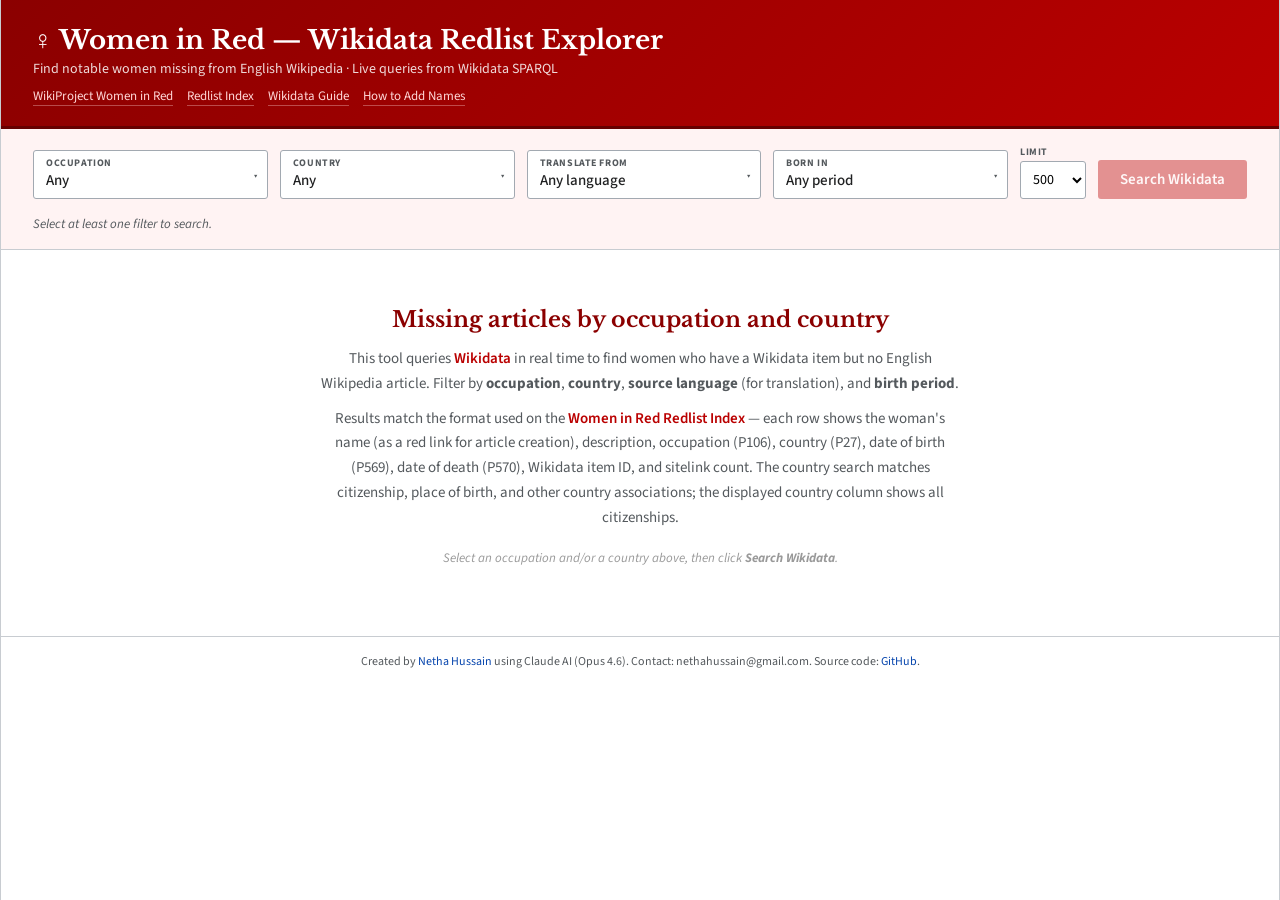
<file: tool.html>
<!DOCTYPE html>
<html lang="en">
<head>
<meta charset="UTF-8">
<meta name="viewport" content="width=device-width, initial-scale=1.0">
<title>Women in Red — Wikidata Redlist Explorer</title>
<link rel="icon" href="data:image/svg+xml,<svg xmlns='http://www.w3.org/2000/svg' viewBox='0 0 100 100'><text y='.9em' font-size='90'>♀</text></svg>">
<link href="https://fonts.googleapis.com/css2?family=Libre+Baskerville:ital,wght@0,400;0,700;1,400&family=Source+Sans+3:wght@400;500;600;700&display=swap" rel="stylesheet">
<style>
:root {
  --r:#BA0000;--rd:#8B0000;--rbg:#FFF3F3;
  --blue:#0645AD;--bg:#F6F6F6;--surface:#FFF;
  --border:#A2A9B1;--blight:#C8CCD1;--hdr:#EAECF0;
  --txt:#202122;--dim:#54595D;
}
*{margin:0;padding:0;box-sizing:border-box}
body{font-family:'Source Sans 3',sans-serif;background:var(--bg);color:var(--txt);-webkit-font-smoothing:antialiased}
a{color:var(--blue);text-decoration:none}a:hover{text-decoration:underline}

.page{max-width:1440px;margin:0 auto;background:var(--surface);min-height:100vh;border-left:1px solid var(--blight);border-right:1px solid var(--blight)}

.hdr{background:linear-gradient(135deg,var(--rd),var(--r));color:#fff;padding:24px 32px 20px;border-bottom:3px solid #660000}
.hdr h1{font-family:'Libre Baskerville',serif;font-size:26px;font-weight:700;margin-bottom:3px}
.hdr .sub{font-size:14px;opacity:.85}
.hdr-links{margin-top:8px;font-size:13px;display:flex;gap:14px;flex-wrap:wrap}
.hdr-links a{color:#FFD6D6;border-bottom:1px solid rgba(255,214,214,.35)}
.hdr-links a:hover{color:#fff;border-bottom-color:#fff;text-decoration:none}

.filters{padding:16px 32px;background:var(--rbg);border-bottom:1px solid var(--blight);display:flex;gap:12px;align-items:flex-end;flex-wrap:wrap}
.dd{position:relative;flex:1;min-width:200px;max-width:340px}
.dd-trigger{width:100%;display:flex;flex-direction:column;align-items:flex-start;padding:5px 12px 7px;background:#fff;border:1px solid var(--border);border-radius:3px;cursor:pointer;font-family:inherit;font-size:14px;position:relative;transition:border-color .15s}
.dd-trigger:hover{border-color:var(--r)}
.dd-trigger.has-val{border-color:var(--r);background:#FFF8F8}
.dd-label{font-size:10px;font-weight:700;text-transform:uppercase;letter-spacing:.06em;color:var(--dim)}
.dd-val{font-size:15px;color:var(--txt);font-weight:500}
.dd-chev{position:absolute;right:10px;top:50%;transform:translateY(-50%);font-size:11px;color:var(--dim)}
.dd-menu{position:absolute;top:calc(100% + 2px);left:0;right:0;background:#fff;border:1px solid var(--border);border-radius:3px;box-shadow:0 6px 20px rgba(0,0,0,.12);z-index:1000;max-height:370px;overflow-y:auto;scrollbar-width:thin}
.dd-search{width:100%;padding:9px 12px;border:none;border-bottom:1px solid var(--blight);font-family:inherit;font-size:14px;outline:none}
.dd-group{padding:7px 12px 3px;font-size:10px;font-weight:700;text-transform:uppercase;letter-spacing:.06em;color:var(--rd);background:#FAFAFA;border-top:1px solid var(--blight);position:sticky;top:0;z-index:1}
.dd-item{display:block;width:100%;text-align:left;padding:6px 12px 6px 20px;background:none;border:none;font-family:inherit;font-size:14px;color:var(--txt);cursor:pointer;transition:background .1s}
.dd-item:hover{background:var(--rbg)}
.dd-item.sel{background:#FFE0E0;font-weight:600;color:var(--rd)}
.dd-item.dd-clear{color:var(--r);font-weight:500;border-bottom:1px solid var(--blight);padding-left:12px}

.f-limit{display:flex;flex-direction:column;gap:2px}
.f-limit label{font-size:10px;font-weight:700;text-transform:uppercase;letter-spacing:.06em;color:var(--dim)}
.f-limit select{padding:7px 8px;border:1px solid var(--border);border-radius:3px;font-family:inherit;font-size:14px;background:#fff;cursor:pointer}

.go-btn{padding:9px 22px;background:var(--r);color:#fff;border:none;border-radius:3px;font-family:inherit;font-size:15px;font-weight:600;cursor:pointer;transition:background .15s;white-space:nowrap;display:flex;align-items:center;gap:8px;align-self:flex-end}
.go-btn:hover{background:var(--rd)}
.go-btn.off{opacity:.4;cursor:not-allowed}
.btn-spin{display:inline-block;width:14px;height:14px;border:2px solid rgba(255,255,255,.4);border-top-color:#fff;border-radius:50%;animation:sp .7s linear infinite}
@keyframes sp{to{transform:rotate(360deg)}}
.f-hint{width:100%;margin-top:4px;font-size:13px;color:var(--dim);font-style:italic}

.welcome{padding:56px 32px;text-align:center}
.welcome h2{font-family:'Libre Baskerville',serif;font-size:22px;color:var(--rd);margin-bottom:14px}
.welcome p{font-size:15px;color:var(--dim);max-width:640px;margin:0 auto 10px;line-height:1.65}
.wl{color:var(--r);font-weight:600}

.ld{padding:72px 32px;text-align:center}
.ld-spin{width:30px;height:30px;border:3px solid var(--blight);border-top-color:var(--r);border-radius:50%;animation:sp .7s linear infinite;margin:0 auto 14px}
.ld p{color:var(--dim);font-size:14px}
.ld .ld-sub{margin-top:5px;font-size:12px;color:#999}

.err{padding:36px 32px;text-align:center}
.err-box{display:inline-block;background:#FFF0F0;border:1px solid #FFCCCC;border-left:4px solid var(--r);padding:18px 24px;border-radius:3px;text-align:left;max-width:540px}
.err-box strong{color:var(--rd)}
.err-box p{margin-top:6px;font-size:14px;color:var(--dim);line-height:1.5}

.results{padding:18px 32px 36px}
.res-head{margin-bottom:14px;padding-bottom:10px;border-bottom:1px solid var(--blight)}
.res-head h2{font-family:'Libre Baskerville',serif;font-size:19px;color:var(--rd);margin-bottom:8px}
.res-intro{font-size:13px;color:var(--dim);line-height:1.6}
.res-intro a{color:var(--blue)}

.res-toolbar{display:flex;align-items:center;gap:14px;margin-bottom:6px;flex-wrap:wrap}
.res-count{font-size:14px;color:var(--dim)}
.res-filter{padding:5px 10px;border:1px solid var(--border);border-radius:3px;font-family:inherit;font-size:13px;width:200px}
.res-filter:focus{outline:none;border-color:var(--r)}
.sparql-btn{font-size:12px;color:var(--blue);border:1px solid var(--blight);padding:3px 10px;border-radius:3px;background:var(--bg)}
.sparql-btn:hover{background:#E8E8E8;text-decoration:none}

.tbl-wrap{overflow-x:auto}
table{width:100%;border-collapse:collapse;font-size:13px;line-height:1.5;border:1px solid var(--blight)}
thead tr{background:var(--hdr)}
th{padding:7px 6px;text-align:left;font-size:12px;font-weight:700;color:var(--txt);border:1px solid var(--blight);white-space:nowrap;user-select:none;vertical-align:bottom}
th.sortable{cursor:pointer}th.sortable:hover{background:#D9DDE2}
.sa{font-size:10px}.sa.dim{opacity:.3}
td{padding:4px 6px;border:1px solid var(--blight);vertical-align:top}
tbody tr:nth-child(even){background:#F8F9FA}
tbody tr:hover{background:#ECEEF1}

.c-num{text-align:right;color:var(--dim);width:38px;font-size:12px}
.c-name{white-space:nowrap}
.c-img{width:50px;text-align:center;padding:2px}
.c-img img{border-radius:3px;vertical-align:middle;max-height:50px;object-fit:cover}
.c-desc{color:var(--dim);font-size:12px;max-width:240px}
.c-occ{font-size:12px;max-width:200px}
.c-cty{font-size:13px;white-space:nowrap}
.c-date{white-space:nowrap;font-size:12px;text-align:center}
.c-item{white-space:nowrap;font-size:12px}
.c-sites{text-align:right;font-weight:600;width:56px}

.redlink{color:var(--r) !important;text-decoration:none}
.redlink:hover{text-decoration:underline}
.wd-link{color:var(--blue);font-family:monospace;font-size:12px}

.empty-msg{padding:36px;text-align:center;color:var(--dim);font-size:15px}
.res-foot{margin-top:14px;padding-top:10px;border-top:1px solid var(--blight);font-size:13px;color:var(--dim)}
.res-foot a{color:var(--blue)}

.page-footer{padding:16px 32px;border-top:1px solid var(--blight);font-size:12px;color:var(--dim);text-align:center}
.page-footer a{color:var(--blue)}

@media(max-width:768px){
  .hdr{padding:16px}.hdr h1{font-size:20px}
  .filters{padding:12px 16px;flex-direction:column}.dd{max-width:100%}
  .results{padding:12px 16px}
  .c-desc,.c-occ,.c-img{display:none}
  .res-filter{width:100%}
}
</style>
</head>
<body>
<div class="page" id="app">
  <!-- Header -->
  <header class="hdr">
    <h1>♀ Women in Red — Wikidata Redlist Explorer</h1>
    <p class="sub">Find notable women missing from English Wikipedia · Live queries from Wikidata SPARQL</p>
    <div class="hdr-links">
      <a href="https://en.wikipedia.org/wiki/Wikipedia:WikiProject_Women_in_Red" target="_blank">WikiProject Women in Red</a>
      <a href="https://en.wikipedia.org/wiki/Wikipedia:WikiProject_Women_in_Red/Redlist_index" target="_blank">Redlist Index</a>
      <a href="https://en.wikipedia.org/wiki/Wikipedia:WikiProject_Women_in_Red/Wikidata_redlist_guide" target="_blank">Wikidata Guide</a>
      <a href="https://en.wikipedia.org/wiki/Wikipedia:WikiProject_Women_in_Red/How_to_add_names_to_Women_in_Red_lists" target="_blank">How to Add Names</a>
    </div>
  </header>

  <!-- Filters -->
  <div class="filters">
    <div class="dd" id="occ-dd">
      <button class="dd-trigger" onclick="toggleDropdown('occ')">
        <span class="dd-label">Occupation</span>
        <span class="dd-val" id="occ-val">Any</span>
        <span class="dd-chev">▾</span>
      </button>
      <div class="dd-menu" id="occ-menu" style="display:none">
        <input class="dd-search" id="occ-search" placeholder="Search occupations…" oninput="filterDropdown('occ')">
        <div id="occ-items"></div>
      </div>
    </div>
    <div class="dd" id="cty-dd">
      <button class="dd-trigger" onclick="toggleDropdown('cty')">
        <span class="dd-label">Country</span>
        <span class="dd-val" id="cty-val">Any</span>
        <span class="dd-chev">▾</span>
      </button>
      <div class="dd-menu" id="cty-menu" style="display:none">
        <input class="dd-search" id="cty-search" placeholder="Search countries…" oninput="filterDropdown('cty')">
        <div id="cty-items"></div>
      </div>
    </div>
    <div class="dd" id="lang-dd">
      <button class="dd-trigger" onclick="toggleDropdown('lang')">
        <span class="dd-label">Translate from</span>
        <span class="dd-val" id="lang-val">Any language</span>
        <span class="dd-chev">▾</span>
      </button>
      <div class="dd-menu" id="lang-menu" style="display:none">
        <input class="dd-search" id="lang-search" placeholder="Search languages…" oninput="filterDropdown('lang')">
        <div id="lang-items"></div>
      </div>
    </div>
    <div class="dd" id="era-dd">
      <button class="dd-trigger" onclick="toggleDropdown('era')">
        <span class="dd-label">Born in</span>
        <span class="dd-val" id="era-val">Any period</span>
        <span class="dd-chev">▾</span>
      </button>
      <div class="dd-menu" id="era-menu" style="display:none">
        <input class="dd-search" id="era-search" placeholder="Search periods…" oninput="filterDropdown('era')">
        <div id="era-items"></div>
      </div>
    </div>
    <div class="f-limit">
      <label>Limit</label>
      <select id="limit-select">
        <option value="100">100</option>
        <option value="200">200</option>
        <option value="500" selected>500</option>
        <option value="1000">1000</option>
      </select>
    </div>
    <button class="go-btn off" id="go-btn" onclick="doSearch()" disabled>Search Wikidata</button>
    <p class="f-hint" id="f-hint">Select at least one filter to search.</p>
  </div>

  <!-- Content -->
  <div id="content">
    <div class="welcome">
      <h2>Missing articles by occupation and country</h2>
      <p>
        This tool queries <a class="wl" href="https://www.wikidata.org" target="_blank">Wikidata</a> in
        real time to find women who have a Wikidata item but no English Wikipedia article.
        Filter by <strong>occupation</strong>, <strong>country</strong>, <strong>source language</strong> (for translation), and <strong>birth period</strong>.
      </p>
      <p>
        Results match the format used on the
        <a class="wl" href="https://en.wikipedia.org/wiki/Wikipedia:WikiProject_Women_in_Red/Redlist_index" target="_blank">
          Women in Red Redlist Index
        </a> — each row shows the woman's name (as a red link for article creation), description, occupation (P106),
        country (P27), date of birth (P569), date of death (P570), Wikidata item ID, and sitelink count.
        The country search matches citizenship, place of birth, and other country associations; the displayed country column shows all citizenships.
      </p>
      <p style="margin-top:18px;font-size:13px;font-style:italic;color:#999">
        Select an occupation and/or a country above, then click <strong>Search Wikidata</strong>.
      </p>
    </div>
  </div>

  <!-- Footer -->
  <div class="page-footer">
    Created by <a href="https://en.wikipedia.org/wiki/User:Netha_Hussain" target="_blank">Netha Hussain</a> using Claude AI (Opus 4.6). Contact: nethahussain&#64;gmail.com. Source code: <a href="https://github.com/nethahussain/wir-redlist-explorer" target="_blank">GitHub</a>.
  </div>
</div>

<script>
// ── DATA ─────────────────────────────────────────────────────────────────────
const OCCUPATIONS = {
  "Academics":["Q3400985"],"Activists":["Q15253558"],"Actors":["Q33999"],
  "Alpine skiers":["Q4144610"],"Animators":["Q266569"],"Anthropologists":["Q4773904"],
  "Archaeologists":["Q3621491"],"Archers":["Q13382355"],"Architects":["Q42973"],
  "Aristocrats":["Q2478141"],"Art critics":["Q4164507"],"Art historians":["Q1792450"],
  "Astronauts":["Q11631"],"Astronomers":["Q11063"],"Astrophysicists":["Q752129"],
  "Athletes":["Q2066131"],"Authors":["Q482980"],"Aviators":["Q2095549"],
  "Badminton players":["Q13141064"],"Bankers":["Q806798"],"Basketball players":["Q3665646"],
  "Biographers":["Q18814623"],"Biologists":["Q864503"],"Botanists":["Q2374149"],
  "Boxers":["Q11338576"],"Businesspeople":["Q43845","Q131524"],
  "Calligraphers":["Q3303330"],"Canoeists":["Q13382566"],"Cartoonists":["Q1114448"],
  "Ceramicists":["Q7541856"],"Chemists":["Q593644"],"Chess players":["Q10873124"],
  "Children's writers":["Q4853732"],"Choreographers":["Q2490358"],
  "Civil rights activists":["Q1021386"],"Collectors":["Q3243461"],
  "Columnists":["Q1086863"],"Comedians":["Q245068"],"Comics writers":["Q11892507"],
  "Composers":["Q36834"],"Computer scientists":["Q82594"],
  "Conductors (music)":["Q158852"],"Cooks & chefs":["Q3499072"],
  "Costume designers":["Q1323191"],"Cricketers":["Q12299841"],
  "Critics":["Q6430706"],"Cross-country skiers":["Q13382608"],
  "Curators":["Q674426"],"Cyclists":["Q2309784"],
  "Dancers":["Q5716684"],"Dentists":["Q27349"],"Diplomats":["Q193391"],
  "Ecologists":["Q15839134"],"Economists":["Q188094"],
  "Editors":["Q1607826"],"Educational specialists":["Q5341303","Q1569495","Q901222"],
  "Educators":["Q1056391","Q37226","Q974144"],"Engineers":["Q81096"],
  "Engravers":["Q329439"],"Entomologists":["Q3055126"],
  "Environmentalists":["Q3578589"],"Epidemiologists":["Q12765408"],
  "Equestrians":["Q13382603"],"Essayists":["Q11774202"],
  "Explorers":["Q11900058"],"Fashion designers":["Q3501317"],
  "Feminists":["Q34074720"],"Fencers":["Q13381689"],
  "Figure skaters":["Q13381572"],"Film critics":["Q1350157"],
  "Film directors":["Q2526255"],"Film producers":["Q3282637"],
  "Firefighters":["Q107711"],"Flautists":["Q12902372"],
  "Folklorists":["Q15214752"],"Football players":["Q937857"],
  "Geneticists":["Q3126128"],"Geographers":["Q901402"],"Geologists":["Q520549"],
  "Graphic designers":["Q627325"],"Guitarists":["Q855091"],
  "Gymnasts":["Q15117302"],"Gynecologists":["Q15924224"],
  "Harpists":["Q3127709"],"Historians":["Q201788"],
  "Hockey players":["Q11774891"],"Human rights activists":["Q1476215"],
  "Illustrators":["Q644687"],"Industrialists":["Q6606110"],
  "Inventors":["Q205375"],"Jewellery designers":["Q2519376"],
  "Journalists":["Q1930187"],"Judges":["Q16533"],"Judokas":["Q6665249"],
  "Labor activists":["Q7886765"],"Lawyers":["Q40348"],
  "Librarians":["Q182436"],"Linguists":["Q14467526"],
  "Literary critics":["Q4263842"],"Magistrates":["Q4594605"],
  "Managers":["Q2462658"],"Martial artists":["Q14373094"],
  "Mathematicians":["Q170790"],"Midwives":["Q185196"],
  "Military personnel":["Q47064"],"Miniaturists":["Q10862983"],
  "Missionaries":["Q219477"],"Models":["Q4610556"],
  "Monarchs":["Q116"],"Muralists":["Q3374326"],
  "Musicians":["Q639669"],"Neuroscientists":["Q6337803"],
  "Notaries":["Q189010"],"Novelists":["Q6625963"],
  "Nuns":["Q191808"],"Nurses":["Q186360"],
  "Opera singers":["Q2865819"],"Organists":["Q765778"],
  "Painters":["Q1028181"],"Paleontologists":["Q1662561"],
  "Pediatricians":["Q1919436"],"Pharmacists":["Q105186"],
  "Philanthropists":["Q12362622"],"Philologists":["Q13418253"],
  "Photographers":["Q33231"],"Physicists":["Q169470"],
  "Physicians":["Q39631"],"Pianists":["Q486748"],
  "Playwrights":["Q214917"],"Poets":["Q49757"],
  "Police officers":["Q361593"],"Politicians":["Q82955"],
  "Presenters":["Q13590141"],"Printmakers":["Q11569986"],
  "Professors":["Q121594"],"Prosecutors":["Q600751"],
  "Psychiatrists":["Q211346"],"Psychologists":["Q212980"],
  "Publishers":["Q2516866"],"Radio presenters":["Q2722764"],
  "Religious leaders":["Q2259451"],"Researchers":["Q1650915"],
  "Resistance fighters":["Q1397808"],"Revolutionaries":["Q3242115"],
  "Rowers":["Q13382576"],"Rugby players":["Q14089670"],
  "Sailors":["Q476246"],"Screenwriters":["Q28389"],
  "Sculptors":["Q1281618"],"Shooters":["Q17486376"],
  "Singers":["Q177220"],"Social workers":["Q7019111"],
  "Sociologists":["Q2306091"],"Songwriters":["Q753110"],
  "Speed skaters":["Q15117395"],"Spies":["Q9352089"],
  "Statisticians":["Q2732142"],"Suffragists":["Q27532437"],
  "Surgeons":["Q774306"],"Swimmers":["Q10843402"],
  "Table tennis players":["Q13219587"],"Technologists":["Q5482740"],
  "Television presenters":["Q947873"],"Tennis players":["Q10833314"],
  "Textile artists":["Q5322166"],"Theatre directors":["Q3387717"],
  "Theologians":["Q1234713"],"Track & field athletes":["Q11513337"],
  "Trade unionists":["Q15627169"],"Translators":["Q333634"],
  "University teachers":["Q1622272"],"Veterinarians":["Q202883"],
  "Violinists":["Q1259917"],"Visual artists":["Q3391743"],
  "Voice actresses":["Q2405480"],"Volleyball players":["Q15117415"],
  "Water polo players":["Q17524364"],"Weavers":["Q18939491"],
  "Weightlifters":["Q13381376"],"Wrestlers":["Q13474373"],
  "Writers":["Q36180"],"Zoologists":["Q350979"]
};

const COUNTRIES = {
  "Africa": {
    "Algeria":"Q262","Cameroon":"Q1009","DR Congo":"Q974","Egypt":"Q79",
    "Ethiopia":"Q115","Ghana":"Q117","Kenya":"Q114","Madagascar":"Q1019",
    "Malawi":"Q1020","Morocco":"Q1028","Mozambique":"Q1029","Nigeria":"Q1033",
    "Rwanda":"Q1037","Senegal":"Q1041","South Africa":"Q258",
    "Tanzania":"Q924","Tunisia":"Q948","Uganda":"Q1036","Zimbabwe":"Q954"
  },
  "Americas": {
    "Argentina":"Q414","Bolivia":"Q750","Brazil":"Q155","Canada":"Q16",
    "Chile":"Q298","Colombia":"Q739","Cuba":"Q241","Ecuador":"Q736",
    "Guatemala":"Q774","Haiti":"Q790","Jamaica":"Q766","Mexico":"Q96",
    "Paraguay":"Q733","Peru":"Q419","Trinidad & Tobago":"Q754",
    "United States":"Q30","Uruguay":"Q77","Venezuela":"Q717"
  },
  "Asia": {
    "Afghanistan":"Q889","Bangladesh":"Q902","Cambodia":"Q424",
    "China":"Q148","India":"Q668","Indonesia":"Q252","Iran":"Q794",
    "Iraq":"Q796","Israel":"Q801","Japan":"Q17","Kazakhstan":"Q232",
    "South Korea":"Q884","Malaysia":"Q833","Mongolia":"Q711",
    "Myanmar":"Q836","Nepal":"Q837","Pakistan":"Q843",
    "Philippines":"Q928","Singapore":"Q334","Sri Lanka":"Q854",
    "Taiwan":"Q865","Thailand":"Q869","Turkey":"Q43","Vietnam":"Q881"
  },
  "Europe": {
    "Albania":"Q222","Austria":"Q40","Belgium":"Q31",
    "Bosnia & Herzegovina":"Q225","Bulgaria":"Q219","Croatia":"Q224",
    "Czech Republic":"Q213","Denmark":"Q35","Estonia":"Q191",
    "Finland":"Q33","France":"Q142","Germany":"Q183","Greece":"Q41",
    "Hungary":"Q28","Iceland":"Q189","Ireland":"Q27","Italy":"Q38",
    "Latvia":"Q211","Lithuania":"Q37","Netherlands":"Q55","Norway":"Q20",
    "Poland":"Q36","Portugal":"Q45","Romania":"Q218","Russia":"Q159",
    "Serbia":"Q403","Slovakia":"Q214","Slovenia":"Q215","Spain":"Q29",
    "Sweden":"Q34","Switzerland":"Q39","Ukraine":"Q212",
    "United Kingdom":"Q145"
  },
  "West Asia": {
    "Bahrain":"Q398","Jordan":"Q810","Kuwait":"Q817","Lebanon":"Q822",
    "Oman":"Q842","Palestine":"Q219060","Qatar":"Q846",
    "Saudi Arabia":"Q851","Syria":"Q858","United Arab Emirates":"Q878",
    "Yemen":"Q805"
  },
  "Oceania & Pacific": {
    "Australia":"Q408","Fiji":"Q712","New Zealand":"Q664",
    "Papua New Guinea":"Q691","Samoa":"Q683"
  }
};

const LANGUAGES = {
  "Arabic":"ar","Bengali":"bn","Catalan":"ca","Chinese":"zh",
  "Czech":"cs","Danish":"da","Dutch":"nl","Esperanto":"eo",
  "Finnish":"fi","French":"fr","German":"de","Greek":"el",
  "Hebrew":"he","Hindi":"hi","Hungarian":"hu","Indonesian":"id",
  "Italian":"it","Japanese":"ja","Korean":"ko","Malay":"ms",
  "Norwegian":"no","Persian":"fa","Polish":"pl","Portuguese":"pt",
  "Romanian":"ro","Russian":"ru","Serbian":"sr","Spanish":"es",
  "Swedish":"sv","Tamil":"ta","Thai":"th","Turkish":"tr",
  "Ukrainian":"uk","Urdu":"ur","Vietnamese":"vi"
};

const ERAS = {};
// Centuries
for (let c = 21; c >= 1; c--) {
  const s = c === 21 ? '2000' : c === 20 ? '1900' : c === 19 ? '1800' : c === 18 ? '1700'
    : c === 17 ? '1600' : c === 16 ? '1500' : c === 15 ? '1400' : c === 14 ? '1300'
    : c === 13 ? '1200' : c === 12 ? '1100' : c === 11 ? '1000' : c === 10 ? '0900'
    : c === 9 ? '0800' : c === 8 ? '0700' : c === 7 ? '0600' : c === 6 ? '0500'
    : c === 5 ? '0400' : c === 4 ? '0300' : c === 3 ? '0200' : c === 2 ? '0100' : '0001';
  const e = c === 21 ? '2099' : c === 20 ? '1999' : c === 19 ? '1899' : c === 18 ? '1799'
    : c === 17 ? '1699' : c === 16 ? '1599' : c === 15 ? '1499' : c === 14 ? '1399'
    : c === 13 ? '1299' : c === 12 ? '1199' : c === 11 ? '1099' : c === 10 ? '0999'
    : c === 9 ? '0899' : c === 8 ? '0799' : c === 7 ? '0699' : c === 6 ? '0599'
    : c === 5 ? '0499' : c === 4 ? '0399' : c === 3 ? '0299' : c === 2 ? '0199' : '0099';
  const suf = c === 1 ? 'st' : c === 2 ? 'nd' : c === 3 ? 'rd' : 'th';
  ERAS[c + suf + ' century'] = {start: s, end: e};
}
// Decades (1500s–2020s)
for (let d = 2020; d >= 1500; d -= 10) {
  ERAS[d + 's'] = {start: '' + d, end: '' + (d + 9)};
}

const ALL_LANG = Object.entries(LANGUAGES).map(([name, code]) => ({name, code})).sort((a,b) => a.name.localeCompare(b.name));
const ALL_ERA = Object.entries(ERAS).map(([name, range]) => ({name, ...range}));

// ── STATE ────────────────────────────────────────────────────────────────────
let selectedOcc = null;   // {name, qids}
let selectedCty = null;   // {name, qId, region}
let selectedLang = null;  // {name, code}
let selectedEra = null;   // {name, start, end}
let currentResults = [];
let sortCol = "sites";
let sortDir = "desc";
let tableFilterText = "";
let isLoading = false;
let lastQuery = "";

// ── FLATTEN ──────────────────────────────────────────────────────────────────
function flattenOcc() {
  const out = [];
  for (const [name, qids] of Object.entries(OCCUPATIONS))
    out.push({name, qids});
  out.sort((a,b) => a.name.localeCompare(b.name));
  return out;
}
function flattenCty() {
  const out = [];
  for (const [region, items] of Object.entries(COUNTRIES))
    for (const [name, qId] of Object.entries(items))
      out.push({region, name, qId});
  out.sort((a,b) => a.name.localeCompare(b.name));
  return out;
}
const ALL_OCC = flattenOcc();
const ALL_CTY = flattenCty();

// ── DROPDOWN LOGIC ───────────────────────────────────────────────────────────
function getItemsForType(type) {
  if (type === 'occ') return ALL_OCC;
  if (type === 'cty') return ALL_CTY;
  if (type === 'lang') return ALL_LANG;
  if (type === 'era') return ALL_ERA;
  return [];
}
function getSelectedForType(type) {
  if (type === 'occ') return selectedOcc;
  if (type === 'cty') return selectedCty;
  if (type === 'lang') return selectedLang;
  if (type === 'era') return selectedEra;
  return null;
}

function buildDropdownItems(type) {
  const container = document.getElementById(type + '-items');
  const items = getItemsForType(type);
  const showGroups = type === 'cty';
  const groupKey = 'region';
  const search = document.getElementById(type + '-search').value.toLowerCase();
  const selected = getSelectedForType(type);

  const filtered = items.filter(o =>
    o.name.toLowerCase().includes(search) ||
    (showGroups && o[groupKey].toLowerCase().includes(search))
  );

  let html = '';
  if (selected) {
    html += `<button class="dd-item dd-clear" onclick="clearSelection('${type}')">✕ Clear</button>`;
  }
  let lastGroup = '';
  for (const o of filtered) {
    if (showGroups && o[groupKey] !== lastGroup) {
      lastGroup = o[groupKey];
      html += `<div class="dd-group">${esc(lastGroup)}</div>`;
    }
    const isSel = selected && selected.name === o.name;
    const pad = showGroups ? '' : ' style="padding-left:12px"';
    html += `<button class="dd-item${isSel ? ' sel' : ''}"${pad} onclick="selectItem('${type}','${esc(o.name)}')">${esc(o.name)}</button>`;
  }
  container.innerHTML = html;
}

function toggleDropdown(type) {
  ['occ','cty','lang','era'].filter(t => t !== type).forEach(t =>
    document.getElementById(t + '-menu').style.display = 'none');
  const menu = document.getElementById(type + '-menu');
  const vis = menu.style.display === 'none';
  menu.style.display = vis ? 'block' : 'none';
  if (vis) {
    document.getElementById(type + '-search').value = '';
    buildDropdownItems(type);
    document.getElementById(type + '-search').focus();
  }
}

function filterDropdown(type) {
  buildDropdownItems(type);
}

function selectItem(type, name) {
  const items = getItemsForType(type);
  const found = items.find(o => o.name === name) || null;
  const defaults = {occ:'Any', cty:'Any', lang:'Any language', era:'Any period'};
  if (type === 'occ') selectedOcc = found;
  else if (type === 'cty') selectedCty = found;
  else if (type === 'lang') selectedLang = found;
  else if (type === 'era') selectedEra = found;
  document.getElementById(type + '-val').textContent = name;
  document.getElementById(type + '-dd').querySelector('.dd-trigger').classList.add('has-val');
  document.getElementById(type + '-menu').style.display = 'none';
  updateSearchBtn();
}

function clearSelection(type) {
  const defaults = {occ:'Any', cty:'Any', lang:'Any language', era:'Any period'};
  if (type === 'occ') selectedOcc = null;
  else if (type === 'cty') selectedCty = null;
  else if (type === 'lang') selectedLang = null;
  else if (type === 'era') selectedEra = null;
  document.getElementById(type + '-val').textContent = defaults[type];
  document.getElementById(type + '-dd').querySelector('.dd-trigger').classList.remove('has-val');
  document.getElementById(type + '-menu').style.display = 'none';
  updateSearchBtn();
}

function updateSearchBtn() {
  const btn = document.getElementById('go-btn');
  const hint = document.getElementById('f-hint');
  const can = selectedOcc || selectedCty || selectedLang || selectedEra;
  btn.disabled = !can || isLoading;
  btn.classList.toggle('off', !can);
  hint.style.display = can ? 'none' : 'block';
}

// Close dropdowns on outside click
document.addEventListener('mousedown', function(e) {
  ['occ','cty','lang','era'].forEach(t => {
    if (!document.getElementById(t + '-dd').contains(e.target))
      document.getElementById(t + '-menu').style.display = 'none';
  });
});

// ── SPARQL ───────────────────────────────────────────────────────────────────
function buildQuery(occQIds, ctyQId, langCode, era, limit) {
  const hasOcc = occQIds && occQIds.length > 0;
  const hasCty = !!ctyQId;
  const hasLang = !!langCode;
  const hasEra = !!era;
  const occValues = hasOcc ? occQIds.map(q => 'wd:' + q).join(' ') : '';
  const occFilter = hasOcc ? '?item wdt:P106 ?occ . VALUES ?occ { ' + occValues + ' }' : '';
  const ctyFilter = hasCty
    ? '{ { ?item (wdt:P27|wdt:P17|wdt:P495|wdt:P1532) wd:' + ctyQId + ' . } UNION { ?item (wdt:P19/wdt:P17) wd:' + ctyQId + ' . } }'
    : '';
  const langFilter = hasLang
    ? `?srcArticle schema:about ?item ; schema:isPartOf <https://${langCode}.wikipedia.org/> .`
    : '';
  const eraFilter = hasEra
    ? `?item wdt:P569 ?_dob_filter . FILTER(?_dob_filter >= "${era.start}-01-01"^^xsd:dateTime && ?_dob_filter < "${String(parseInt(era.end)+1).padStart(4,'0')}-01-01"^^xsd:dateTime)`
    : '';

  return `SELECT ?item ?itemLabel ?itemDescription
  (SAMPLE(?_dob) AS ?dob) (SAMPLE(?_dod) AS ?dod)
  (GROUP_CONCAT(DISTINCT ?_countryLabel; separator=", ") AS ?countryLabel)
  (GROUP_CONCAT(DISTINCT ?_occLabel; separator=", ") AS ?occupations)
  (SAMPLE(?_image) AS ?image)
  (COUNT(DISTINCT ?sitelink) AS ?sites)
WHERE {
  ?item wdt:P31 wd:Q5 ;
        wdt:P21 wd:Q6581072 .
  ${occFilter}
  ${ctyFilter}
  ${langFilter}
  ${eraFilter}
  OPTIONAL { ?item wdt:P569 ?_dob . }
  OPTIONAL { ?item wdt:P570 ?_dod . }
  OPTIONAL { ?item wdt:P27 ?_country . ?_country rdfs:label ?_countryLabel . FILTER(LANG(?_countryLabel) IN ("en", "mul")) }
  OPTIONAL { ?item wdt:P106 ?_occItem . ?_occItem rdfs:label ?_occLabel . FILTER(LANG(?_occLabel) IN ("en", "mul")) }
  OPTIONAL { ?item wdt:P18 ?_image . }
  OPTIONAL { ?sitelink schema:about ?item . }
  FILTER NOT EXISTS {
    ?article schema:about ?item ;
             schema:isPartOf <https://en.wikipedia.org/> .
  }
  SERVICE wikibase:label { bd:serviceParam wikibase:language "en,mul" . }
}
GROUP BY ?item ?itemLabel ?itemDescription
ORDER BY DESC(?sites)
LIMIT ${limit}`;
}

function fmtDate(ds) {
  if (!ds) return '';
  try {
    const d = new Date(ds);
    if (isNaN(d)) return ds;
    const y = d.getUTCFullYear();
    const m = d.getUTCMonth() + 1;
    const day = d.getUTCDate();
    if (y < 0) return Math.abs(y) + ' BCE';
    if (m === 1 && day === 1) return '' + y;
    const months = ['Jan','Feb','Mar','Apr','May','Jun','Jul','Aug','Sep','Oct','Nov','Dec'];
    return day + ' ' + months[m-1] + ' ' + y;
  } catch(e) { return ds; }
}

function getQid(uri) {
  if (!uri) return '';
  const m = uri.match(/Q\d+$/);
  return m ? m[0] : '';
}

function esc(s) {
  const d = document.createElement('div');
  d.textContent = s;
  return d.innerHTML;
}

function thumbUrl(commonsUrl, width) {
  if (!commonsUrl) return '';
  // URL from SPARQL looks like http://commons.wikimedia.org/wiki/Special:FilePath/Name.jpg
  // Append ?width=N for a thumbnail
  return commonsUrl.replace('http://', 'https://') + '?width=' + (width || 50);
}

function openSparql() {
  if (lastQuery) {
    window.open('https://query.wikidata.org/#' + encodeURIComponent(lastQuery), '_blank');
  }
}

async function fetchWithRetry(url, maxRetries) {
  let lastError;
  for (let attempt = 0; attempt < maxRetries; attempt++) {
    try {
      const controller = new AbortController();
      const timeout = setTimeout(() => controller.abort(), 60000); // 60s timeout
      const resp = await fetch(url, {
        headers: { 'Accept': 'application/sparql-results+json' },
        signal: controller.signal
      });
      clearTimeout(timeout);
      if (resp.status === 429 || resp.status === 502 || resp.status === 503) {
        // Rate limited or overloaded — wait and retry
        const wait = (attempt + 1) * 3000;
        document.querySelector('.ld p').textContent =
          'Server busy, retrying in ' + ((wait/1000)|0) + 's… (attempt ' + (attempt+2) + '/' + maxRetries + ')';
        await new Promise(r => setTimeout(r, wait));
        continue;
      }
      if (!resp.ok) throw new Error('SPARQL ' + resp.status + ': ' + resp.statusText);
      return await resp.json();
    } catch(e) {
      lastError = e;
      if (e.name === 'AbortError') {
        lastError = new Error('Query timed out after 60 seconds');
      }
      if (attempt < maxRetries - 1) {
        const wait = (attempt + 1) * 2000;
        const ldP = document.querySelector('.ld p');
        if (ldP) ldP.textContent =
          'Connection issue, retrying in ' + ((wait/1000)|0) + 's… (attempt ' + (attempt+2) + '/' + maxRetries + ')';
        await new Promise(r => setTimeout(r, wait));
      }
    }
  }
  throw lastError;
}

// ── SEARCH ───────────────────────────────────────────────────────────────────
async function doSearch() {
  if (!selectedOcc && !selectedCty && !selectedLang && !selectedEra) return;
  isLoading = true;
  updateSearchBtn();
  document.getElementById('go-btn').innerHTML = '<span class="btn-spin"></span> Querying…';

  const content = document.getElementById('content');
  content.innerHTML = `
    <div class="ld">
      <div class="ld-spin"></div>
      <p>Querying Wikidata SPARQL endpoint for missing women…</p>
      <p class="ld-sub">Complex queries may take 10–30 seconds</p>
    </div>`;

  const limit = parseInt(document.getElementById('limit-select').value);

  try {
    const query = buildQuery(
      selectedOcc ? selectedOcc.qids : null,
      selectedCty ? selectedCty.qId : null,
      selectedLang ? selectedLang.code : null,
      selectedEra ? {start: selectedEra.start, end: selectedEra.end} : null,
      limit
    );
    lastQuery = query;
    const url = 'https://query.wikidata.org/sparql?query=' + encodeURIComponent(query) + '&format=json';

    // Fetch with timeout + retry
    const data = await fetchWithRetry(url, 4);

    const seen = new Set();
    currentResults = data.results.bindings
      .map(b => ({
        qid: getQid(b.item?.value),
        name: b.itemLabel?.value || '',
        description: b.itemDescription?.value || '',
        dob: fmtDate(b.dob?.value),
        dod: fmtDate(b.dod?.value),
        country: b.countryLabel?.value || '',
        occupations: b.occupations?.value || '',
        image: b.image?.value || '',
        sites: parseInt(b.sites?.value) || 0
      }))
      .filter(r => {
        if (!r.qid || seen.has(r.qid) || /^Q\d+$/.test(r.name)) return false;
        seen.add(r.qid);
        return true;
      });

    sortCol = 'sites';
    sortDir = 'desc';
    tableFilterText = '';
    renderResults();
  } catch(e) {
    const msg = e.message || 'Unknown error';
    const isTimeout = msg.includes('timed out');
    const isFetch = msg.includes('Failed to fetch') || msg.includes('NetworkError') || msg.includes('network');
    let advice = 'The Wikidata SPARQL endpoint may be temporarily overloaded. Try reducing the limit or narrowing your selection.';
    if (isTimeout) advice = 'The query took too long. Try selecting <b>both</b> an occupation and a country, or reduce the limit to 100 or 200.';
    if (isFetch) advice = 'Could not reach the Wikidata server. Check your internet connection and try again in a few seconds. If the problem persists, the SPARQL endpoint may be temporarily down — you can check its <a href="https://query.wikidata.org/" target="_blank">status here</a>.';
    content.innerHTML = `
      <div class="err"><div class="err-box">
        <strong>Query error</strong>
        <p>${esc(msg)}</p>
        <p style="margin-top:6px;font-size:12px">${advice}</p>
        <p style="margin-top:8px"><button onclick="doSearch()" style="padding:6px 16px;cursor:pointer;border:1px solid #a2a9b1;border-radius:3px;background:#f8f9fa;font-family:inherit;font-size:14px">↻ Retry</button></p>
      </div></div>`;
  } finally {
    isLoading = false;
    updateSearchBtn();
    document.getElementById('go-btn').textContent = 'Search Wikidata';
  }
}

// ── RENDER RESULTS ───────────────────────────────────────────────────────────
function renderResults() {
  const titleParts = [];
  if (selectedOcc) titleParts.push(selectedOcc.name);
  if (selectedCty) titleParts.push(selectedCty.name);
  if (selectedLang) titleParts.push('from ' + selectedLang.name + ' Wikipedia');
  if (selectedEra) titleParts.push('born ' + selectedEra.name);
  const title = titleParts.join(' — ');

  // Filter
  const q = tableFilterText.toLowerCase();
  let filtered = currentResults;
  if (q) {
    filtered = filtered.filter(r =>
      (r.name||'').toLowerCase().includes(q) ||
      (r.description||'').toLowerCase().includes(q) ||
      (r.country||'').toLowerCase().includes(q) ||
      (r.occupations||'').toLowerCase().includes(q)
    );
  }

  // Sort
  const sorted = [...filtered].sort((a, b) => {
    let av = a[sortCol], bv = b[sortCol];
    if (sortCol === 'sites') { av = Number(av)||0; bv = Number(bv)||0; }
    else { av = (av||'').toLowerCase(); bv = (bv||'').toLowerCase(); }
    if (av < bv) return sortDir === 'asc' ? -1 : 1;
    if (av > bv) return sortDir === 'asc' ? 1 : -1;
    return 0;
  });

  function sortArrow(col) {
    if (sortCol === col) return `<span class="sa">${sortDir === 'asc' ? ' ↑' : ' ↓'}</span>`;
    return '<span class="sa dim"> ⇅</span>';
  }

  let rows = '';
  for (let i = 0; i < sorted.length; i++) {
    const r = sorted[i];
    const wpTitle = encodeURIComponent(r.name.replace(/ /g, '_'));
    rows += `<tr>
      <td class="c-num">${i+1}</td>
      <td class="c-name"><a href="https://en.wikipedia.org/w/index.php?title=${wpTitle}&action=edit&redlink=1" target="_blank" class="redlink" title="Create &quot;${esc(r.name)}&quot; on English Wikipedia">${esc(r.name)}</a></td>
      <td class="c-img">${r.image ? '<img src="' + thumbUrl(r.image, 50) + '" loading="lazy" alt="" width="50">' : ''}</td>
      <td class="c-desc">${esc(r.description)}</td>
      <td class="c-occ">${esc(r.occupations)}</td>
      <td class="c-cty">${esc(r.country)}</td>
      <td class="c-date">${esc(r.dob)}</td>
      <td class="c-date">${esc(r.dod)}</td>
      <td class="c-item"><a href="https://www.wikidata.org/wiki/${r.qid}" target="_blank" class="wd-link">${r.qid}</a></td>
      <td class="c-sites">${r.sites}</td>
    </tr>`;
  }

  document.getElementById('content').innerHTML = `
    <div class="results">
      <div class="res-head">
        <h2>Missing articles: ${esc(title)}</h2>
        <p class="res-intro">
          This table of missing women biographies was generated using
          <a href="https://www.wikidata.org" target="_blank">Wikidata</a> for
          <a href="https://en.wikipedia.org/wiki/Wikipedia:WikiProject_Women_in_Red" target="_blank">Wikipedia:WikiProject Women in Red</a>.
          The table can be sorted by clicking on column headers.
          The <strong>sitelinks</strong> column indicates the number of links to information about the women on other
          Wikimedia projects (including Commons, Wikisource, and other-language Wikipedias) and is often an indicator
          of notability. Sitelinks can be accessed via the Wikidata link in the <strong>item</strong> column.
        </p>
      </div>
      <div class="res-toolbar">
        <span class="res-count">∑ <strong>${filtered.length}</strong> items</span>
        <input class="res-filter" type="text" placeholder="Filter table…" value="${esc(tableFilterText)}" oninput="onTableFilter(this.value)">
        <a class="sparql-btn" href="#" onclick="openSparql(); return false;" title="Open this query in Wikidata Query Service">SPARQL ↗</a>
      </div>
      <div class="tbl-wrap">
        <table>
          <thead><tr>
            <th class="c-num">#</th>
            <th class="c-name sortable" onclick="onSort('name')">name${sortArrow('name')}</th>
            <th class="c-img">image</th>
            <th class="c-desc">description</th>
            <th class="c-occ sortable" onclick="onSort('occupations')">occupation (P106)${sortArrow('occupations')}</th>
            <th class="c-cty sortable" onclick="onSort('country')">country${sortArrow('country')}</th>
            <th class="c-date sortable" onclick="onSort('dob')">date of birth (P569)${sortArrow('dob')}</th>
            <th class="c-date sortable" onclick="onSort('dod')">date of death (P570)${sortArrow('dod')}</th>
            <th class="c-item">item</th>
            <th class="c-sites sortable" onclick="onSort('sites')">sitelinks${sortArrow('sites')}</th>
          </tr></thead>
          <tbody>${rows}</tbody>
        </table>
        ${sorted.length === 0 ? '<div class="empty-msg">No results found' + (tableFilterText ? ' matching your filter' : '') + '.</div>' : ''}
      </div>
      <div class="res-foot">
        This list is generated live from <a href="https://www.wikidata.org" target="_blank">Wikidata</a> via SPARQL.
        See the <a href="https://en.wikipedia.org/wiki/Wikipedia:WikiProject_Women_in_Red/Redlist_index" target="_blank">Redlist index</a> for
        the full index on Wikipedia. To add names, see the
        <a href="https://en.wikipedia.org/wiki/Wikipedia:WikiProject_Women_in_Red/How_to_add_names_to_Women_in_Red_lists" target="_blank">guide</a>.
      </div>
    </div>`;
}

function onSort(col) {
  if (sortCol === col) sortDir = sortDir === 'asc' ? 'desc' : 'asc';
  else { sortCol = col; sortDir = col === 'sites' ? 'desc' : 'asc'; }
  renderResults();
}

function onTableFilter(val) {
  tableFilterText = val;
  renderResults();
}

// Init
updateSearchBtn();
</script>
</body>
</html>
</file>
